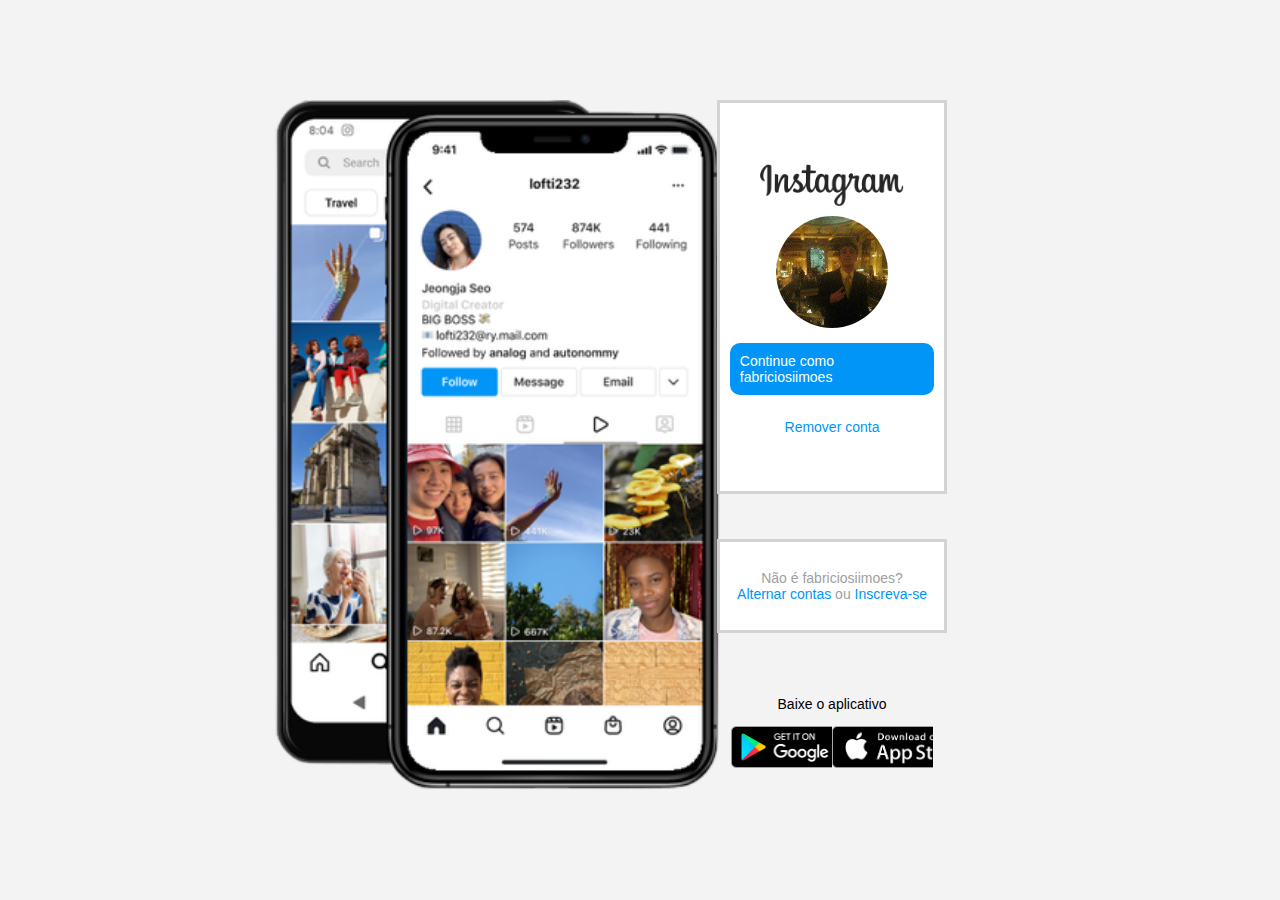
<file: index.html>
<!DOCTYPE html>
<html lang="en">
<head>
    <meta charset="UTF-8">
    <meta http-equiv="X-UA-Compatible" content="IE=edge">
    <meta name="viewport" content="width=device-width, initial-scale=1.0">
    <link rel="stylesheet" href="style.css">
    <title>Instagram</title>
</head>
<body>
    <div class="instagram-wrapper">
        <div class="instagram-phone">
            <img src="./img/Phone-Instagram.png" alt="celular">
        </div>
        <div class="instagram-continue">
            <div class="group">
                <img src="./img/logo.png" class="instagram-logo" alt="instagram logo">
                <div class="profile-photo">
                    <img src="./img/perfil.jpg" alt="foto de perfil">
                </div>
                <a href="#" class="instagram-login">Continue como fabriciosiimoes</a>
                <a href="#" class="instagram-logout">Remover conta</a>
            </div>
            <div class="group2">
                <p class="not-account">Não é fabriciosiimoes?</p>
                <p class="not-account">
                    <a href="#" class="link-blue">Alternar contas</a>
                    ou
                    <a href="#" class="link-blue">Inscreva-se</a>
                </p>
            </div>
            <div class="get-the-app">
                <p class="get-app">Baixe o aplicativo</p>
                <div class="download">
                    <a href="#" class="app-download"></a>
                    <a href="#" class="app-download"></a>
                </div>
            </div>
        </div>
    </div>
</body>
</html>
</file>
<file: style.css>
*{
    padding: 0;
    margin: 0;
    box-sizing: border-box;
    text-decoration: none;
    font-family: sans-serif;
    font-size: 14px;
}

body{
    width: 100%;
    min-height: 100vh;
    background-color: rgb(243, 243, 243);
    margin: 0;
    padding: 0;
    display: flex;
    justify-content: center;
}

.instagram-wrapper{
    display: flex;
    align-items: center;
    justify-content: start;
    width: 60%;
    height: 100vh;
}

.instagram-phone{
    display: flex;
    align-items: center;
    justify-content: center;
    width: 60%;
}

.instagram-phone img{
    height: 50rem;
}

.instagram-continue{
    display: flex;
    align-items: center;
    justify-content: space-between;
    flex-direction: column;
    width: 30%;
    min-height: 50rem;
}

.group{
    display: flex;
    justify-content: space-between;
    align-items: center;
    flex-direction: column;
    background-color: #ffffff;
    width: 100%;
    padding: 4rem 0;
    border: 3px solid lightgray;
}

.group2{
    display: flex;
    justify-content: space-between;
    align-items: center;
    flex-direction: column;
    background-color: #ffffff;
    width: 100%;
    padding: 2rem 0;
    border: 3px solid lightgray;
}

.group:nth-child(1){
    min-height: 19rem;
}

.instagram-logo{
    height: 3rem;
    margin: 5px;
}

.profile-photo{
    display: flex;
    justify-content: center;
    align-items: center;
    border-radius: 50%;
    overflow: hidden;
    margin: 5px;
}

.profile-photo img{
    height: 8rem;
}

.instagram-login{
    background-color: #0095f6;
    color: #ffffff;
    padding: 10px;
    border-radius: 10px;
    margin: 10px;
}

.instagram-logout{
    color: #0095f6;
    margin-top: 1rem;
}

.not-account{
    color: rgb(160, 160, 160);
}

.link-blue{
    color: #0095f6;
}

.get-the-app{
    display: flex;
    flex-direction: column;
    align-items: center;
    justify-content: center;
    width: 100%;
    padding: 1.3rem 0;
}

.download{
    display: flex;
    width: 100%;
    justify-content: space-evenly;
    align-items: center;
    padding: 1rem;
}

.app-download{
    height: 3rem;
    width: 10rem;
    background-size: cover;
}

.app-download:nth-child(1){
    background-image: url("./img/googleplay-button.png")	;
}

.app-download:nth-child(2){
    background-image: url("./img/apple-button.png");
}

/* media queries */

body{
    background-color: rgb(243, 243, 243);
}

@media (max-width: 1024px){
    .instagram-wrapper{
        width: 90%
    }
}

@media (max-width: 650px){
    .instagram-phone{
        display: none;
    }

    .instagram-continue{
        width: 100%;
    }
    
    .group{
        border: 1px solid transparent;
    }
}
</file>
